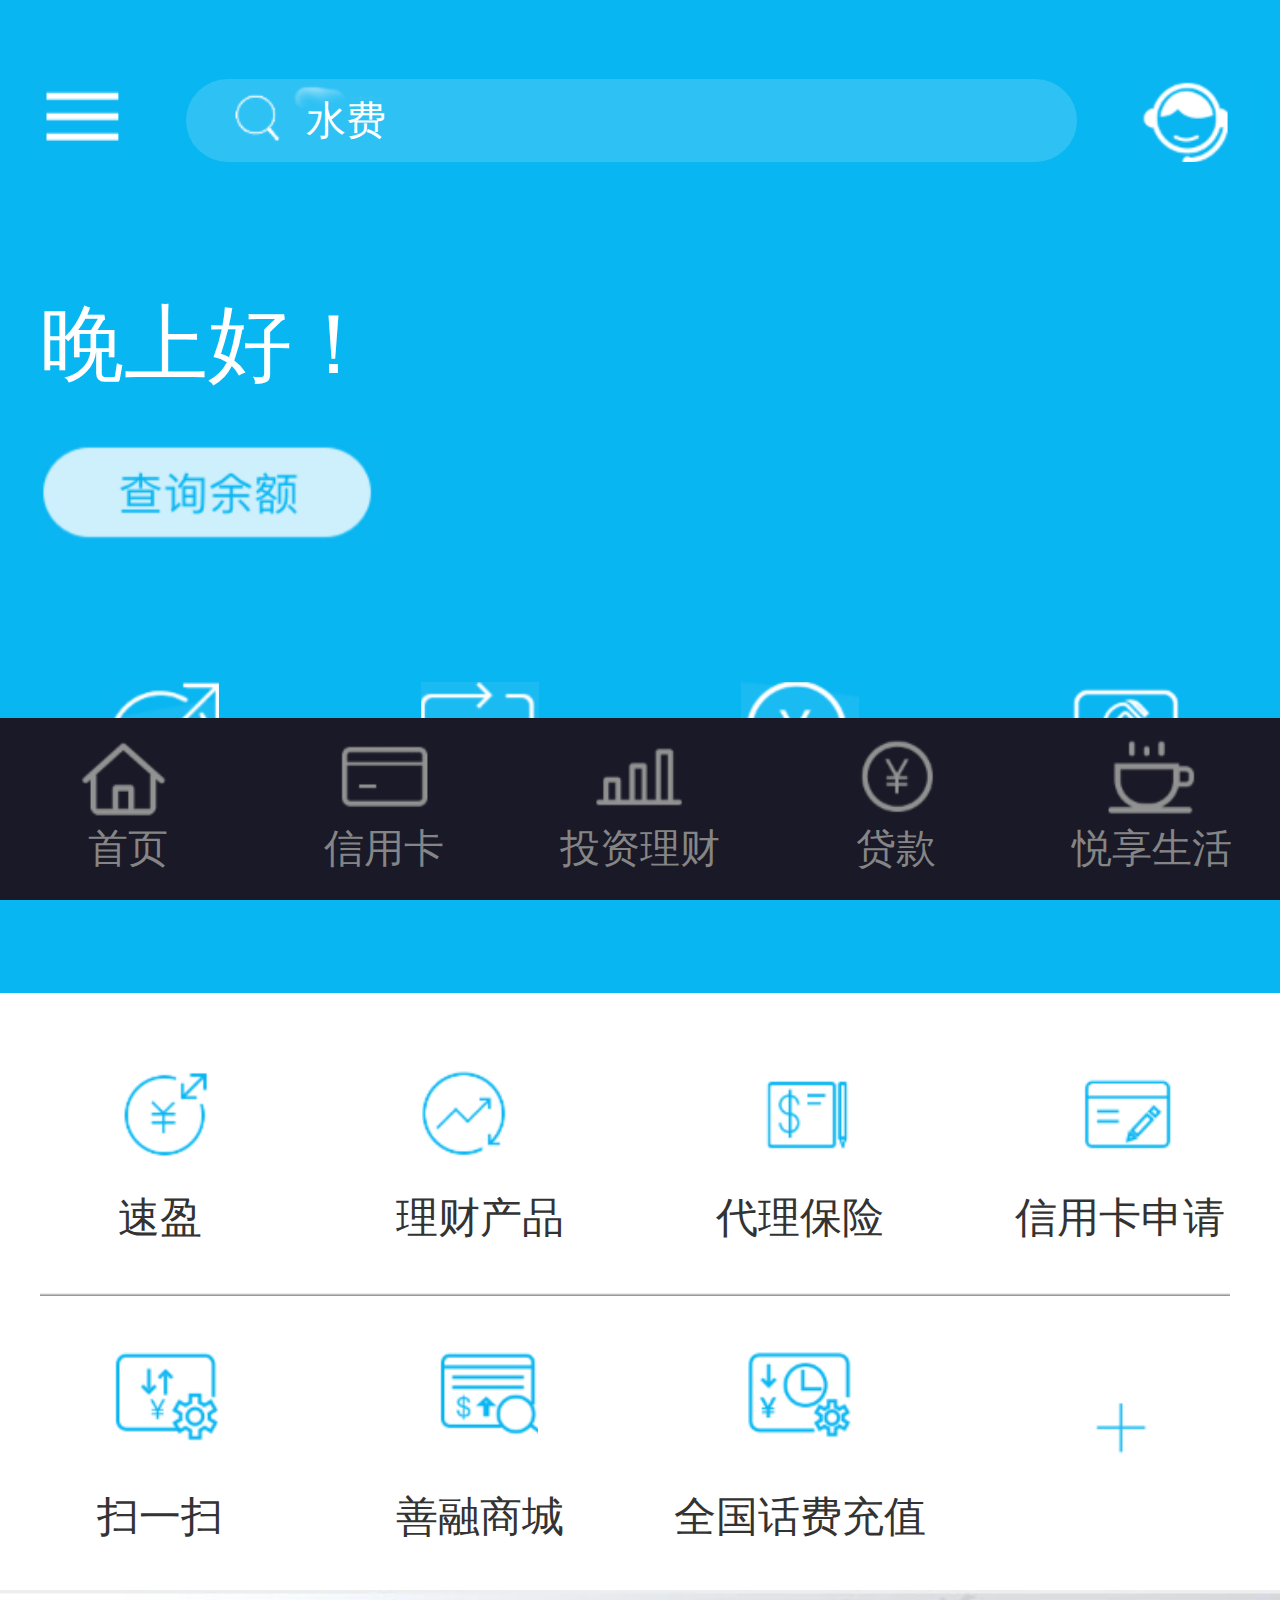
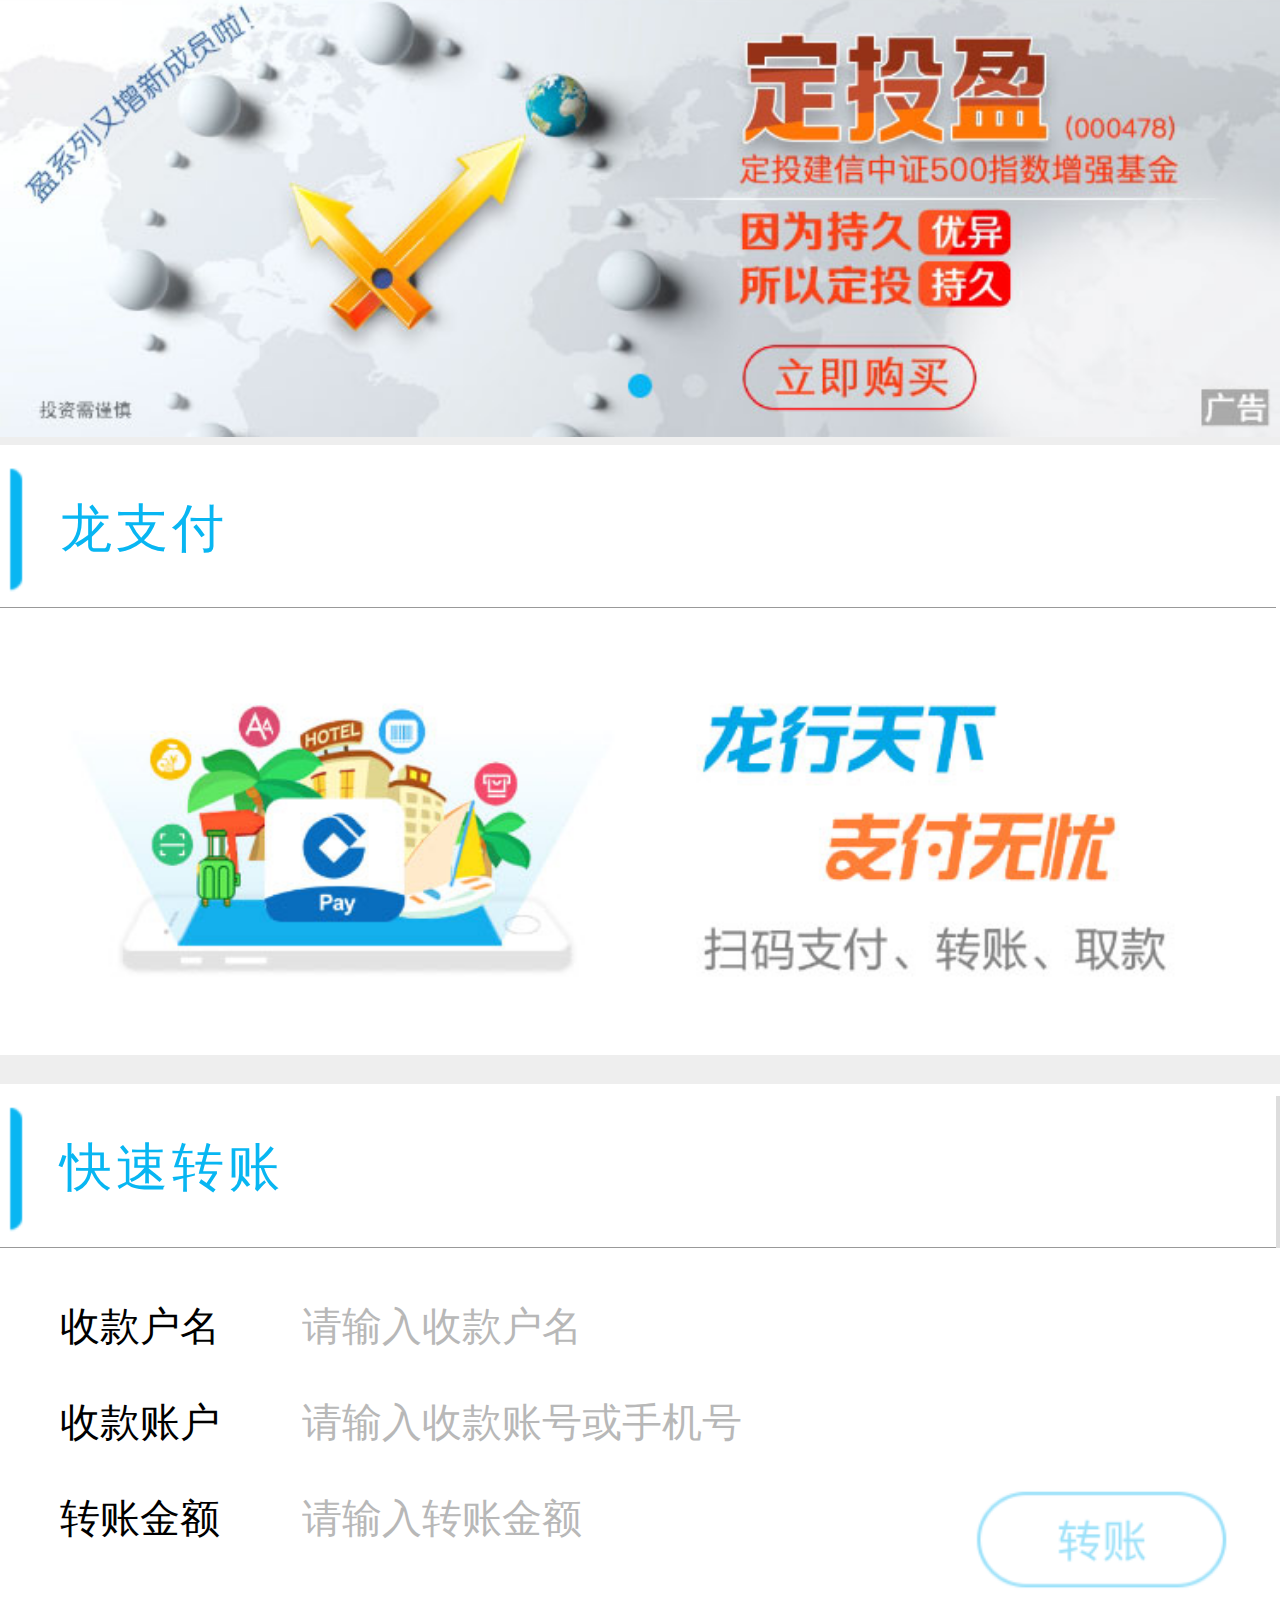
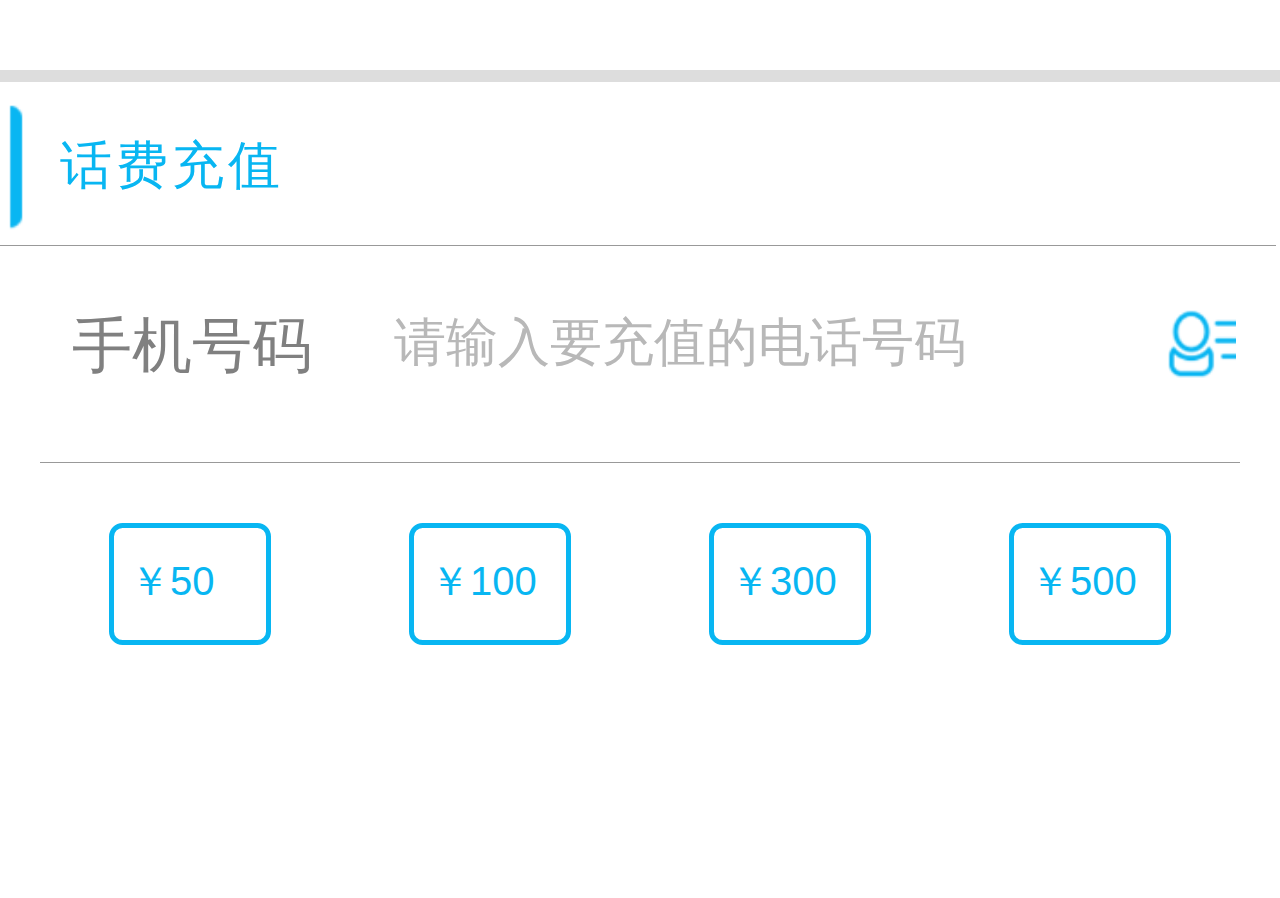
<file: app/src/main/assets/index.html>
<!DOCTYPE html>
<html lang="en"  >
    <head>
        <title>建设银行</title>
        <meta charset="UTF-8">
        <meta name="viewport" content="width=device-width, user-scalable=yes, initial-scale=1, maximum-scale=1, minimum-scale=1">
        <meta name="format-detection" content="telephone=no" />  
        <meta name="apple-mobile-web-app-capable" content="yes" /> 
        <meta name="apple-mobile-web-app-status-bar-style" content="black">  
    <link href="styles.css" rel="stylesheet"></head>
    <body>
     <script type="text/javascript" src="vendor.6efd1a6fe23853601773.js"></script>
    <script type="text/javascript" src="bundle.js"></script></body>
</html>
</file>
<file: app/src/main/assets/styles.css>
/*样式重写*/

body {
    margin: 0;
    font-family:-apple-system,BlinkMacSystemFont,"Segoe UI",Roboto,"Helvetica Neue",Arial,sans-serif
}

ul {
    list-style: none;
    margin:0;
}

a {
    text-decoration: none;
    color: white;
}
img{width:100%}

/*公共类*/
.fl {
    float: left
}

.rt {
    float: right
}

.hide {
    display: none;
}

.show {
    display: block;
}

.headbar {
    width: 95%;
    height: 3.566666rem;
    font-size: 1.3rem;
    font-weight: 400;
    line-height: 3.5666rem;
    letter-spacing: 0.1rem;
    padding-left: 1.5rem;
    color: #08B6F2;
    padding-bottom:0.2rem;
    margin:0.3rem 0 0;
    border-bottom: 0.027rem solid #999;
    background: white url(images/icon-list.png) no-repeat -26.1666rem -28.3rem;
    background-size:52.36875rem 92.232180rem ;
   
}

.footer-tab-sel{
    background-color:rgba(26,24,40,0.3)!important;
}

/*公共类结束*/
#header {
    padding-top: 1.963rem;
    height: 3.03rem;
    width: 100%;
    background-color: #08B6F2;    
    position: fixed;
    top: 0;
    left: 0;
    z-index: 100;
    display: -webkit-box;
    display: -ms-flexbox;
    display: flex;
    -ms-flex-pack: distribute;
        justify-content: space-around;

}

#header button:first-child {
    width: 2.47rem;
    height: 2.09rem;
    background: url(images/icon-list.png) no-repeat 0 -4.9rem;
    background-size:52.36875rem 92.232180rem ;
    border-color: transparent;
}

#header button:last-child {
    width: 2.90rem;
    height: 2.09rem;
    background: url(images/icon-list.png) no-repeat -27.016rem -4.73rem;
    background-size:52.36875rem 92.232180rem ;
    border-color: transparent;
}

#header input {
    font-size: 1rem;
    width: 22.279rem;
    height: 2.09rem;
    float: left;
    background: url(images/icon-list.png) no-repeat 0 -8.2rem;
    background-size:52.36875rem 92.232180rem ;
    border-radius: 1.527rem;
    outline-color: transparent;
    padding-left: 3rem;
    color: white;
    border:none;
    vertical-align: middle;
    box-sizing: border-box;
}

::-webkit-input-placeholder { /* WebKit browsers */
    color: white !important;
}

:-moz-placeholder { /* Mozilla Firefox 4 to 18 */
    color: white !important;
}

::-moz-placeholder { /* Mozilla Firefox 19+ */
    color: white !important;
}

:-ms-input-placeholder { /* Internet Explorer 10+ */
    color: white !important;
}

/* main 区域的样式*/

.main-top {
    width: 100%;
    height: 22.81rem;
    background-color: #08B6F2;
    padding-top: 2.01rem;
}

.main-top h1 {
    font-size: 2.1rem;
    font-weight:normal;
    color: white;
    margin: 5.2rem 1rem 1rem;
}

.main-top > button {
    width: 8.56rem;
    height: 2.59rem;
    font-size: 1rem;
    color: #08B6F2;
    border: none;
    outline: none;
    margin-left: 1rem;
    background: url(images/icon-list.png) -24.5rem -0.37rem;
    background-size:52.36875rem 92.232180rem ;
}

.main-top ul {
    display: -webkit-box;
    display: -ms-flexbox;
    display: flex;
    -ms-flex-pack: distribute;
        justify-content: space-around;
    margin-top: 3.2rem;
    padding-left:0;
}

.main-top ul li {
    margin: 0;
    width: 24%;
    height: 2.13rem;
    font-size: 1.06rem;
    color: white;
    text-align: center;
}

.main-top ul li p {
    width: 2.947rem;
    height: 2.947rem;
    background: url(images/icon-list.png) -0.1666rem -11.523rem;
    background-size:52.36875rem 92.232180rem ;
    margin: 0 auto 1rem;
}

.main-top ul li:nth-child(2) p {
    background-position-x: -8.4rem;    
}

.main-top ul li:nth-child(3) p {
    background-position-x: -16.4rem;
}

.main-top ul li:nth-child(4) p {
    background-position-x: -24.2rem;
}

.main-list {
    position: relative;
}

.main-list ul {
    width: 100%;
    height: 14.92rem;
    display: -webkit-box;
    display: -ms-flexbox;
    display: flex;
    -ms-flex-pack: distribute;
        justify-content: space-around;
    -ms-flex-wrap: wrap;
        flex-wrap: wrap;
    padding-left:0;
    margin:0;
}

.main-list ul li {
    width: 25%;
    text-align: center;
    font-size: 0.7rem;

}

.main-list ul li a {
    color: #333;
    font-size: 1.06rem;
}

.main-list ul li p {
    width: 2.91666rem;
    height: 2.91666rem;
    background: url(images/icon-list.png) 0.0555rem -32.138888rem;
    background-size:52.36875rem 92.232180rem ;
    margin: 1.2rem auto 0.8rem;
    position: relative;
}

.main-list ul li:nth-child(2) p {
    background-position-x: -8.5rem;
}

.main-list ul li:nth-child(3) p {
    background-position-x: -15.9rem;
}

.main-list ul li:nth-child(4) p {
    background-position-x: -23.9166rem;
}

.main-list ul li:nth-child(5) p {
    background-position: -7.8rem -38.5rem;
}

.main-list ul li:nth-child(6) p {
    background-position: -15.7rem -38.5rem;
}

.main-list ul li:nth-child(7) p {
    background-position: -24rem -38.5rem;
}

.main-list ul li:nth-child(8) p {
    background-position: -30.7055rem -4.7rem;
    margin-top: 2rem;
}

.long-line {
    width: 93%;
    height: 0.09rem;
    background-image: linear-gradient(to top, #999 20%, white 100%);
    position: absolute;
    top: 7.5rem;
    left: 1rem;
    z-index: 2;
}

.main-banner {
    padding-bottom:0.2rem;
    background-color: #eee;
}

.main-pay div {
    padding-bottom: 0.5rem;
    background-color: #eee;
}

.main-change {
    width: 100%;
    height: 14.65rem;
    padding-bottom: 0.4rem;
    background-color: #dddddd;
    box-sizing: border-box;

}

.main-change h1 {
    margin-bottom: 0;
}

.main-change form {
    background-color: white;
    height: 9.75rem;
    padding-top: 0.8rem;

}

.main-change form label {
    font-size: 1rem;
    padding: 0.4rem 0 0 1.5rem;
    height: 2rem;
    display: block;
    position: relative;
}

.main-change form input {
    display: inline-block;
    margin-left: 2rem;
    width: 14rem;
    height: 74%;
    font-size: 1rem;
    border:0;
}


.main-change form label > button {
    width: 6.402rem;
    height: 2.777rem;
    background: url(images/icon-list.png) no-repeat -35.4rem -4.9rem;
    background-size:52.36875rem 92.232180rem ;
    border: none;
    position: absolute;
  
    right: 1.194444rem;
}

#main ::-webkit-input-placeholder { /* WebKit browsers */
    font-size: 1rem;
    color: #B8B8B8 !important;
}

#main :-moz-placeholder { /* Mozilla Firefox 4 to 18 */
    font-size: 0.6rem;
    color: #B8B8B8 !important;
}

#main ::-moz-placeholder { /* Mozilla Firefox 19+ */
    font-size: 0.6rem;
    color: #B8B8B8 !important;
}

#main :-ms-input-placeholder { /* Internet Explorer 10+ */
    font-size: 0.6rem;
    color: #B8B8B8 !important;
}

/*.   main-tel-charge          */


.main-tel-charge{
    margin-bottom: 5.5rem;
}
.main-tel-charge div{
    padding:0 1rem;
   
}
.main-tel-charge p {
    height: 3.388rem;
    padding: 0.5rem 0;
    position: relative;
}

.main-tel-charge p label {
    font-size: 1.5rem;
    padding-left:0.8rem;
    color:gray;
}

.main-tel-charge p label input {
    position:absolute;
    top:0.3rem;
    left:4.80555rem;
    height:2rem;
    font-size:1.5rem;
    width:15rem;
    border: 0;
    margin-left:4rem;
    color: gray;
}

.main-tel-charge p label button{
    width:1.7rem;
    height:2rem;
    border:none;
    background:url(images/icon-list.png) no-repeat -46.4rem -0.416rem;
    background-size:52.36875rem 92.232180rem ;
    position: absolute;
    bottom:2rem;
    right:0.111rem; 
}
.main-tel-charge p:first-child{
    border-bottom: 0.027rem solid #999;
}

.main-tel-charge ::-webkit-input-placeholder { /* WebKit browsers */
    font-size: 1.3rem !important;
    color: #B8B8B8 !important;
}
.main-tel-charge p:last-child{
    display: -webkit-box;
    display: -ms-flexbox;
    display: flex;
    -ms-flex-pack: distribute;
        justify-content: space-around;
}
.main-tel-charge p:last-child a{
    display:inline-block;
    font-size:1rem;
    width:4.0555rem;
    height:3.055rem;
    padding:0.65rem 0.4rem;
    color:#08B6F2;
    border:0.1277rem solid #08B6F2;
    border-radius:0.33888rem ;
    box-sizing: border-box;
}

/* CreditCard 区域的样式*/


#header div{ 
    color:white;
     font-size: 1.6rem;
     font-weight: 100;
     line-height: 1.5rem;
     text-align: center;
     width: 22.279rem;
     height: 2.09rem;
     float: left;
}

.creditCard-login{
    font-size: 1rem;
    width: 100%;
    height: 20.6rem;
    background-color: #08B6F2;
    padding-top: 5.01rem;
   
}   

.creditCard-login button{
    font-size:1rem;
    display: block;
    width:9.8rem;
    height: 9.8rem;
    border-radius: 9.8rem;
    border:none;
    outline: none;
    margin:3.5rem auto 3rem ;
    background:url(images/icon-list.png) no-repeat -32rem -9.783rem;
    background-size:52.36875rem 92.232180rem ;
}

.creditCard-login p{

    color:white;
    font-size: 1.2rem;
    font-weight: 200;
    text-align: center;
    
}

.creditCard-listSelf{
    position: relative;
}


.creditCard-listSelf ul {
    width: 100%;
    height: 14.92rem;
    display: -webkit-box;
    display: -ms-flexbox;
    display: flex;
    -ms-flex-pack: distribute;
        justify-content: space-around;
    -ms-flex-wrap: wrap;
        flex-wrap: wrap;
    padding-left:0;
    margin:0;
}

.creditCard-listSelf ul li {
    width: 25%;
    text-align: center;
    font-size: 0.7rem;

}

.creditCard-listSelf ul li a {
    color: #333;
    font-size: 1.06rem;
}

.creditCard-listSelf ul li p {
    width: 2.91666rem;
    height: 2.91666rem;
    background: url(images/icon-list.png) 0rem -47.9rem;
    background-size:52.36875rem 92.232180rem ;
    margin: 1.2rem auto 0.8rem;
    position: relative;
}

.creditCard-listSelf ul li:nth-child(2) p{
    background-position: -8rem -47.9rem;
}
.creditCard-listSelf ul li:nth-child(3) p{
    background-position: -16.4rem -47.9rem;
}
.creditCard-listSelf ul li:nth-child(4) p{
    background-position:  -24rem -47.9rem;
}
.creditCard-listSelf ul li:nth-child(5) p{
    background-position: 0rem -50.8rem;
}
.creditCard-listSelf ul li:nth-child(6) p{
    background-position: -8rem -50.8rem;
}
.creditCard-listSelf ul li:nth-child(7) p{
    background-position: -16rem -50.8rem;
}

.creditCard-listSelf .long-line {
    width: 100%;
    height: 0.1rem;
    background-image: linear-gradient(to top, #ddd 20%, white 100%);
    position: absolute;
    top: 8.1rem;
    left: 0;
    z-index: 2;
}

.creditCard-banner {
    background-color: #eee;
}


.creditCard-list{
    position: relative;
}


.creditCard-list ul {
    width: 100%;
    height: 14.92rem;
    display: -webkit-box;
    display: -ms-flexbox;
    display: flex;
    -ms-flex-pack: distribute;
        justify-content: space-around;
    -ms-flex-wrap: wrap;
        flex-wrap: wrap;
    padding-left:0;
    margin:0;
}

.creditCard-list ul li {
    width: 25%;
    text-align: center;
    font-size: 0.7rem;

}

.creditCard-list ul li a {
    color: #333;
    font-size: 1.06rem;
}

.creditCard-list ul li p {
    width: 2.91666rem;
    height: 2.91666rem;
    background: url(images/icon-list.png) 0.0555rem -38.138888rem;
    background-size:52.36875rem 92.232180rem ;
    margin: 1.2rem auto 0.8rem;
    position: relative;
}


.creditCard-list ul li:nth-child(2) p {   
    background-position: -8rem -38.138888rem;  
}
.creditCard-list ul li:nth-child(3) p {   
    background-position:  -16rem -38.138888rem;  
}
.creditCard-list ul li:nth-child(4) p {   
    background-position:  -24rem -38.138888rem;  
}
.creditCard-list ul li:nth-child(5) p {   
    background-position:  0rem -41.138888rem;  
}
.creditCard-list ul li:nth-child(6) p {   
    background-position:  -8rem -41.138888rem;  
}
.creditCard-list ul li:nth-child(7) p {   
    background-position:  -16rem -41.138888rem;  
}
.creditCard-list ul li:nth-child(8) p {   
    background-position: -24rem -41.138888rem;  
}


.creditCard-list .long-line {
    width: 100%;
    height: 0.1rem;
    background-image: linear-gradient(to top, #ddd 20%, white 100%);
    position: absolute;
    top: 11.4rem;
    left: 0;
    z-index: 2;
}
.creditCard-applyforCards{
    border-top:1rem solid #eee;
}
.creditCard-applyforCards div,.creditCard-recommendedMerchant div{
    height:3rem;
    line-height: 3rem;
    color:#999;
    font-size: 1.2rem;
    padding-left:2rem;
}
.creditCard-recommendedMerchant{
    border-top:1rem solid #eee;
    margin-bottom:4.5rem;
}

/*                   Investment 区域的样式            */

.investment-list{
    font-size: 1rem;
    width: 100%;
    height: 20.6rem;
    background-color: #08B6F2;
    padding-top: 5.01rem;
   
} 





.investment-list{
    position: relative;
}


.investment-list ul {
    width: 100%;
    height: 16.92rem;
    display: -webkit-box;
    display: -ms-flexbox;
    display: flex;
    -ms-flex-pack: distribute;
        justify-content: space-around;
    -ms-flex-wrap: wrap;
        flex-wrap: wrap;
    padding-left:0;
    margin-top:1rem;
}

.investment-list ul li {
    width: 25%;
    text-align: center;
    font-size: 0.7rem;

}

.investment-list ul li a {
    color:white;
    font-size: 1.06rem;
}

.investment-list ul li p {
    width: 3rem;
    height: 2.91666rem;
    background: url(images/icon-list.png) -0.1rem -15.7rem;
    background-size:52.36875rem 92.232180rem ;
    margin: 1.2rem auto 1.2rem;
    position: relative;
}
.investment-list ul li:nth-child(2) p{
    background-position: -8.2rem -15.7rem;
}
.investment-list ul li:nth-child(3) p{
    background-position: -16.2rem -15.7rem;
}
.investment-list ul li:nth-child(4) p{
    background-position: -24.2rem -15.7rem;
}
.investment-list ul li:nth-child(5) p{
    background-position: -0.41rem -19.8rem;
}
.investment-list ul li:nth-child(6) p{
    background-position: -8.41rem -19.8rem;
}
.investment-list ul li:nth-child(7) p{
    background-position: -16.41rem -19.8rem;
}
.investment-list ul li:nth-child(8) p{
    background-position: -24.41rem -19.8rem;
}

.investment-ad ul{
    width:100%;
    padding-left:0;
    height:6.487rem;
}
.investment-ad ul li{
    display: inline-block;
    width:50%;
    height:100%

}
.investment-ad ul li:first-child{
    box-sizing: border-box;
    border-right:0.1rem solid #ddd;
}
.investment-banner {
    border-top:1rem solid #ddd;
    background-color: #eee;
}







/*                   loan 区域的样式            */

.loan-top {
    width: 100%;
    height: 22.81rem;
    background-color: #08B6F2;
    padding-top: 2.01rem;
}

.loan-top h1 {
    font-size: 2.1rem;
    font-weight:normal;
    color: white;
    margin: 5.2rem 1rem 1rem;
}

.loan-top > button {
    width: 8.56rem;
    height: 2.59rem;
    font-size: 1rem;
    color: #08B6F2;
    border: none;
    outline: none;
    margin-left: 1rem;
    background: url(images/icon-list.png) -24.5rem -0.37rem;
    background-size:52.36875rem 92.232180rem ;
}

.loan-top ul {
    display: -webkit-box;
    display: -ms-flexbox;
    display: flex;
    -ms-flex-pack: distribute;
        justify-content: space-around;
    margin-top: 3.2rem;
    padding-left:0;
}

.loan-top ul li {
    margin: 0;
    width: 24%;
    height: 2.13rem;
    font-size: 1.06rem;
    color: white;
    text-align: center;
}

.loan-top ul li p {
    width: 2.947rem;
    height: 2.947rem;
    background: url(images/icon-list.png) -0.2rem -23.9rem;
    background-size:52.36875rem 92.232180rem ;
    margin: 0 auto 1rem;
}

.loan-top ul li:nth-child(2) p {    
    background-position: -8.2rem -23.9rem;
}
.loan-top ul li:nth-child(3)  p{
            
    background-position:  -16.2rem -23.9rem;
}
 .loan-top ul li:nth-child(4) p {
                
    background-position:  -24.2rem -23.9rem;
}
    


.loan-list {
    position: relative;
}

.loan-list ul {
    width: 100%;
    height: 7.34rem;
    display: -webkit-box;
    display: -ms-flexbox;
    display: flex;
    -ms-flex-pack: distribute;
        justify-content: space-around;
    -ms-flex-wrap: wrap;
        flex-wrap: wrap;
    padding-left:0;
    margin:0;
    border-bottom:1rem solid #ddd;
}

.loan-list ul li {
    width: 25%;
    text-align: center;
    font-size: 0.7rem;

}

.loan-list ul li a {
    color: #333;
    font-size: 1.06rem;
}

.loan-list ul li p {
    width: 2.91666rem;
    height: 2.91666rem;
    background: url(images/icon-list.png) -0.2rem -44.4rem;
    background-size:52.36875rem 92.232180rem ;
    margin: 1.2rem auto 0.8rem;
    position: relative;
}
.loan-list ul li:nth-child(2) p {

    background-position:  -8.2rem -44.4rem;
}
.loan-list ul li:nth-child(3) p {
    
    background-position:  -16.2rem -44.4rem;
}


.loan-banner{  margin-bottom:4.4rem;}
.loan-banner img{
    border-bottom:1rem solid #ddd;
}

/*               yxsh 区域的样式              */



.yxsh-header{
    height:9.84rem;
    background-color:#08B6F2;
}


.yxsh-header{
    position: relative;
}


.yxsh-header ul {
    width: 100%;
    height: 8.92rem;
    display: -webkit-box;
    display: -ms-flexbox;
    display: flex;
    -ms-flex-pack: distribute;
        justify-content: space-around;
    -ms-flex-wrap: wrap;
        flex-wrap: wrap;
    padding:0.8rem 0;
    margin-top:4.9rem;
}

.yxsh-header ul li {
    width: 25%;
    text-align: center;
    font-size: 0.7rem;

}

.yxsh-header ul li a {
    color:white;
    font-size: 1.06rem;
}

.yxsh-header ul li p {
    width: 2.91666rem;
    height: 2.91666rem;
    background: url(images/icon-list.png) 0rem -28.4rem;
    background-size:52.36875rem 92.232180rem ;
    margin: 1.2rem auto 1.8rem;
    position: relative;
}

.yxsh-header ul li:nth-child(2) p {
    background-position:  -11rem -28.4rem;
}
.yxsh-header ul li:nth-child(3) p {
    background-position: -22rem -28.4rem;
}




.yxsh-banner{
   border-bottom:1rem solid #ddd; 
}



.yxsh-tel-charge{
    border-bottom: 1rem solid #ddd;
}
.yxsh-tel-charge div{
    padding:0 1rem;
   
}
.yxsh-tel-charge p {
    height: 3.388rem;
    padding: 0.5rem 0;
    position: relative;
}

.yxsh-tel-charge p label {
    font-size: 1.5rem;
    padding-left:0.8rem;
    color:gray;
}
 
.yxsh-tel-charge p label input {
    position:absolute;
    top:0.3rem;
    left:4.80555rem;
    height:2rem;
    font-size:1.5rem;
    width:15rem;
    border: 0;
    margin-left:4rem;
    color: gray;
}

.yxsh-tel-charge p label button{
    width:1.7rem;
    height:2rem;
    border:none;
    background:url(images/icon-list.png) no-repeat -46.4rem -0.416rem;
    background-size:52.36875rem 92.232180rem ;
    position: absolute;
    bottom:2rem;
    right:0.111rem;   
}
.yxsh-tel-charge p:first-child{
    border-bottom: 0.027rem solid #999;
}

.yxsh-tel-charge ::-webkit-input-placeholder { /* WebKit browsers */
    font-size: 1.3rem !important;
    color: #B8B8B8 !important;
}
.yxsh-tel-charge p:last-child{
    display: -webkit-box;
    display: -ms-flexbox;
    display: flex;
    -ms-flex-pack: distribute;
        justify-content: space-around;
}
.yxsh-tel-charge p:last-child a{
    display:inline-block;
    font-size:1rem;
    width:4.0555rem;
    height:3.055rem;
    padding:0.65rem 0.4rem;
    color:#08B6F2;
    border:0.1277rem solid #08B6F2;
    border-radius:0.33888rem ;
    box-sizing: border-box;
}

.yxsh-history{
    margin-bottom:4.5rem;
    border-bottom:1rem solid #ddd;
}
.yxsh-history h1{
    font-family: Helvetica;
}
.headbar span{
    float:right;
    font-size: 1rem;

}
.yxsh-history div{
    height:5.8rem;
    line-height: 5.8rem;
    text-align: center;
    color:gray;  
}


/*               footer               */

#footer {
    color: green;
    width: 100%;
    height: 4.56rem;
    position: fixed;
    bottom: 0;  
    display: -webkit-box;  
    display: -ms-flexbox;  
    display: flex;
    -webkit-box-pack: justify;
        -ms-flex-pack: justify;
            justify-content: space-between; 
     z-index: 10;

}

#footer b {  
  width:100%;
  height:100%;
  position: absolute;
  background:rgb(26,25,39); 
}

#footer span {    
    width:100%;
    height:2.58rem;
    background: url(images/icon-list.png) no-repeat  -0.2rem -64.4899rem;  
    background-size:52.36875rem 92.232180rem ;
    position: absolute;
    top:0; 
    z-index: 10;
}

#footer a {
    /* display: block; */
    width: 20%;
    font-size: 1rem;
    color: #858586 !important;
    text-align: center;
    background-color: transparent;
    position: relative;  
    z-index: 100;
}

#footer i{
    display: block;
    width:100%;
    height:2.58rem;
      
}
#footer s{
    display: block;
    width:101%;
    height:2.58rem;   
    background-color:rgb(26,25,39);
}

.i-active{
    background:url(images/icon-list.png) no-repeat  0 -60.6rem; 
    background-size:52.36875rem 92.232180rem ;
    width:90% !important;
}
.card-swipe{width:100%;overflow: hidden;}
.card-slide{width:300%;overflow: hidden;}
.card-slide .item{float:left;width: 33.33%;}
</file>
